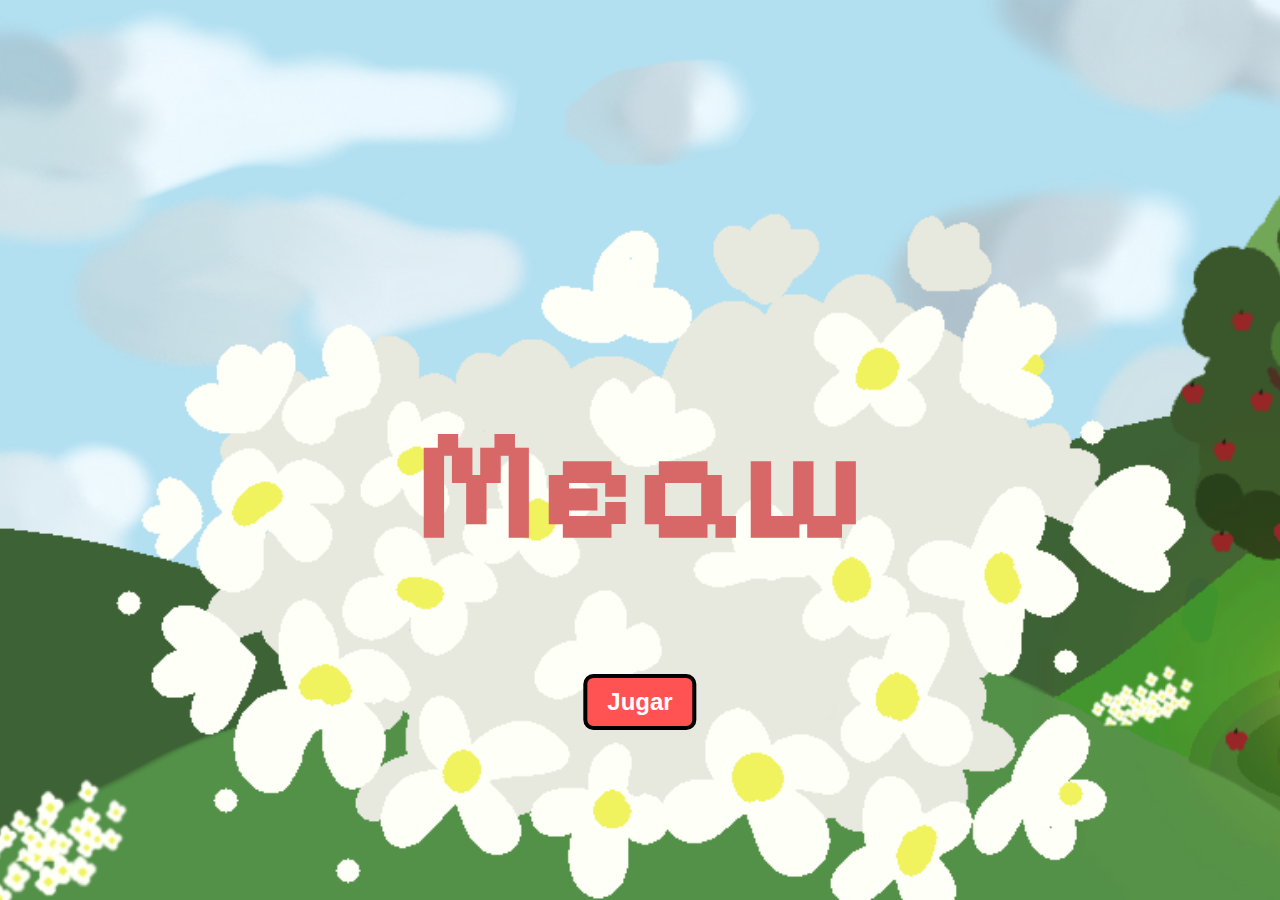
<file: index.html>
<html>
<head>
    <title> Meaw </title>
    <meta charset="utf-8">
    <link rel="stylesheet" type="text/css" href="src/index.css">
    <link rel="shortcut icon" href="assets/favicon.ico">
<head>
<body>
    <h1> Meaw </h1>
    <a href="src/game.html">
    <button class="play-button"> Jugar </button> 
    </a>
    
</body>
</html>
</file>
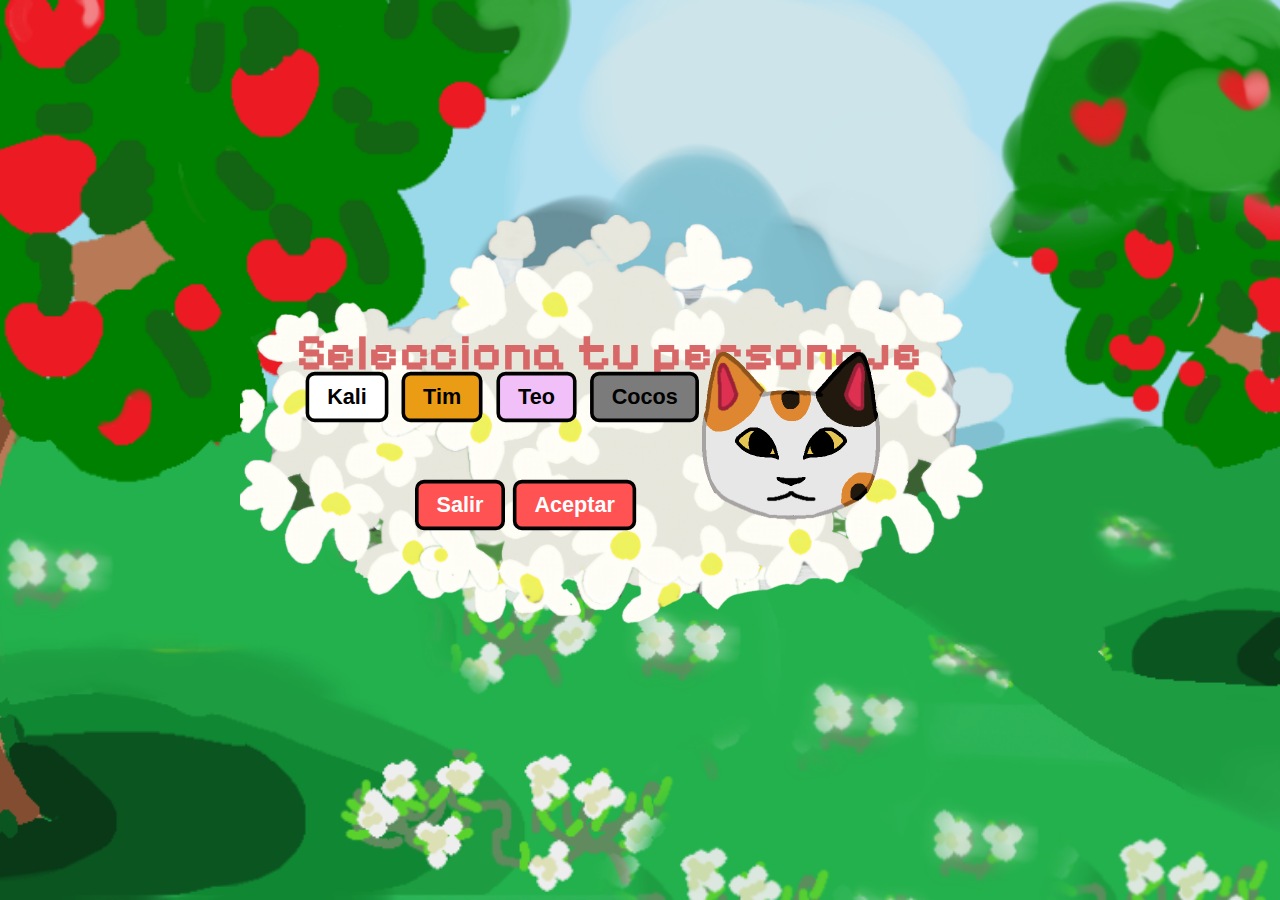
<file: src/game.html>
<DOCTYPE html>
    <html>
    <head>
        <title> Meaw </title>
        <link rel="icon" href="../assets/favicon.ico">
        <link rel="stylesheet" type="text/css" href="game.css">
    </head>
    <body>
     <div class="selection" id="selectionId">
     <br>
        <h1> Selecciona tu personaje </h1>
    
        <button class="kali-button" onclick="kaliclick();"> Kali </button>
        <button class="tim-button" onclick="timclick();"> Tim </button> 
        <button class="teo-button" onclick="teoclick();"> Teo </button>
        <button class="cocos-button" onclick="cocosclick();"> Cocos </button>
    
        <img src="../assets/characters/KaliHead.png" id="defect">
    
        <a href="../index.html">
        <button class="exit-button"> Salir </button></a>
        <button class="accept-button" onclick="accept();"> Aceptar </button>
     </div>
        <script src="game.js"></script>
        <script src="phaser.min.js"></script>
    </body>
    </html>
</file>
<file: src/index.css>
@import url('https://fonts.googleapis.com/css2?family=Pixelify+Sans:wght@400..700&display=swap');
body{
  background-image: url('../assets/backgrounds/main.png');
  background-position: center;
  background-repeat: no-repeat;
  background-size: cover;
  background-attachment: fixed;
}
h1{
  font-family: "Pixelify Sans", sans-serif;
  font-size: 1000%;
  font-style: normal;
  position: absolute;
  left: 50%;
  top: 42%;
  transform: translateX(-50%) translateY(-50%);
  color: rgb(216, 104, 104); 
} 
.play-button{
  display: inline-block;
  padding: 10px 20px;
  font-size: 24px;
  font-weight: bold;
  text-align: center;
  text-decoration: none;
  color: #fff;
  background-color: #ff5252;
  border: 4px solid #000;
  border-radius: 10px;  
  transition: all 0.3s ease;
  clear: 0.9;
  align-content: center;
  position: absolute;
  left: 50%;
  top: 78%;
  transform: translateX(-50%) translateY(-50%);}
.play-button:hover{
  background-color: #fff;
  color: #ff5252;
border: 4px solid #ff5252;
}
</file>
<file: src/game.css>
@import url('https://fonts.googleapis.com/css2?family=Pixelify+Sans:wght@400..700&display=swap');
body{
  display: flex;
  justify-content: center;
  align-items: center;
  background-image: url("../assets/backgrounds/background1.png");
  background-position: center;
  background-repeat: no-repeat;
  background-size: cover;
  background-attachment: fixed;
}
h1{
  font-family: "Pixelify Sans", sans-serif;
  font-size: 320%;
  font-style: normal;
  transform: translateY(90%) translateX(9%);
  color: rgb(216, 104, 104); 
  position: absolute;
} 
.selection{
	display: block;
  background-image: url("../assets/objects/backflowers.png");
  background-position: center;
  background-size: cover;
  height: 470px;
  width: 800px;
}
.selection img{
	width: 200px;
	height: 200px;
  position: absolute;
  left: 54%;
  top: 37%;
}
.kali-button{
  display: inline-block;
  padding: 10px 20px;
  font-size: 24px;
  font-weight: bold;
  text-align: center;
  text-decoration: none;
  color: #000000;
  background-color: #fff;
  border: 4px solid #000;
  border-radius: 10px;  
  transition: all 0.3s ease;
  scale: 0.9;
  align-content: center;
  position: absolute;
  top: 41%;
  left: 23.5%;}
.kali-button:hover{
  background-color: #fff;
  color: #ff5252;
  border: 4px solid #ff5252;
}
.tim-button{
  display: inline-block;
  padding: 10px 20px;
  font-size: 24px;
  font-weight: bold;
  text-align: center;
  text-decoration: none;
  color: #000000;
  background-color: #EA9C14;
  border: 4px solid #000;
  border-radius: 10px;  
  transition: all 0.3s ease;
  scale: 0.9;
  align-content: center;
  position: absolute;
  top: 41%;
  left: 31%;}
.tim-button:hover{
  background-color: #fff;
  color: #ff5252;
  border: 4px solid #ff5252;
}
.teo-button{
  display: inline-block;
  padding: 10px 20px;
  font-size: 24px;
  font-weight: bold;
  text-align: center;
  text-decoration: none;
  color: #000000;
  background-color: #F1C0F9;
  border: 4px solid #000;
  border-radius: 10px;  
  transition: all 0.3s ease;
  scale: 0.9;
  align-content: center;
  position: absolute;
  top: 41%;
  left: 38.45%;}
.teo-button:hover{
  background-color: #fff;
  color: #ff5252;
  border: 4px solid #ff5252;
}
.cocos-button{
  display: inline-block;
  padding: 10px 20px;
  font-size: 24px;
  font-weight: bold;
  text-align: center;
  text-decoration: none;
  color: #000000;
  background-color: #7C7B7B;
  border: 4px solid #000;
  border-radius: 10px;  
  transition: all 0.3s ease;
  scale: 0.9;
  align-content: center;
  position: absolute;
  top: 41%;
  left: 45.6%;}
.cocos-button:hover{
  background-color: #fff;
  color: #ff5252;
  border: 4px solid #ff5252;
}
.exit-button{
  display: inline-block;
  padding: 10px 20px;
  font-size: 24px;
  font-weight: bold;
  text-align: center;
  text-decoration: none;
  color: #fff;
  background-color: #ff5252;
  border: 4px solid #000;
  border-radius: 10px;  
  transition: all 0.3s ease;
  scale: 0.9;
  align-content: center;
  position: absolute;
  top: 53%;
  left: 32%}
.exit-button:hover{
  background-color: #E10C1F;
  color: #fff;
  border: 4px solid #000000;
}
.accept-button{
  display: inline-block;
  padding: 10px 20px;
  font-size: 24px;
  font-weight: bold;
  text-align: center;
  text-decoration: none;
  color: #fff;
  background-color: #ff5252;
  border: 4px solid #000;
  border-radius: 10px;  
  transition: all 0.3s ease;
  scale: 0.9;
  align-content: center;
  position: absolute;
  top: 53%;
  left: 39.5%;}
.accept-button:hover{
  background-color: #fff;
  color: #ff5252;
  border: 4px solid #ff5252;
}
</file>
